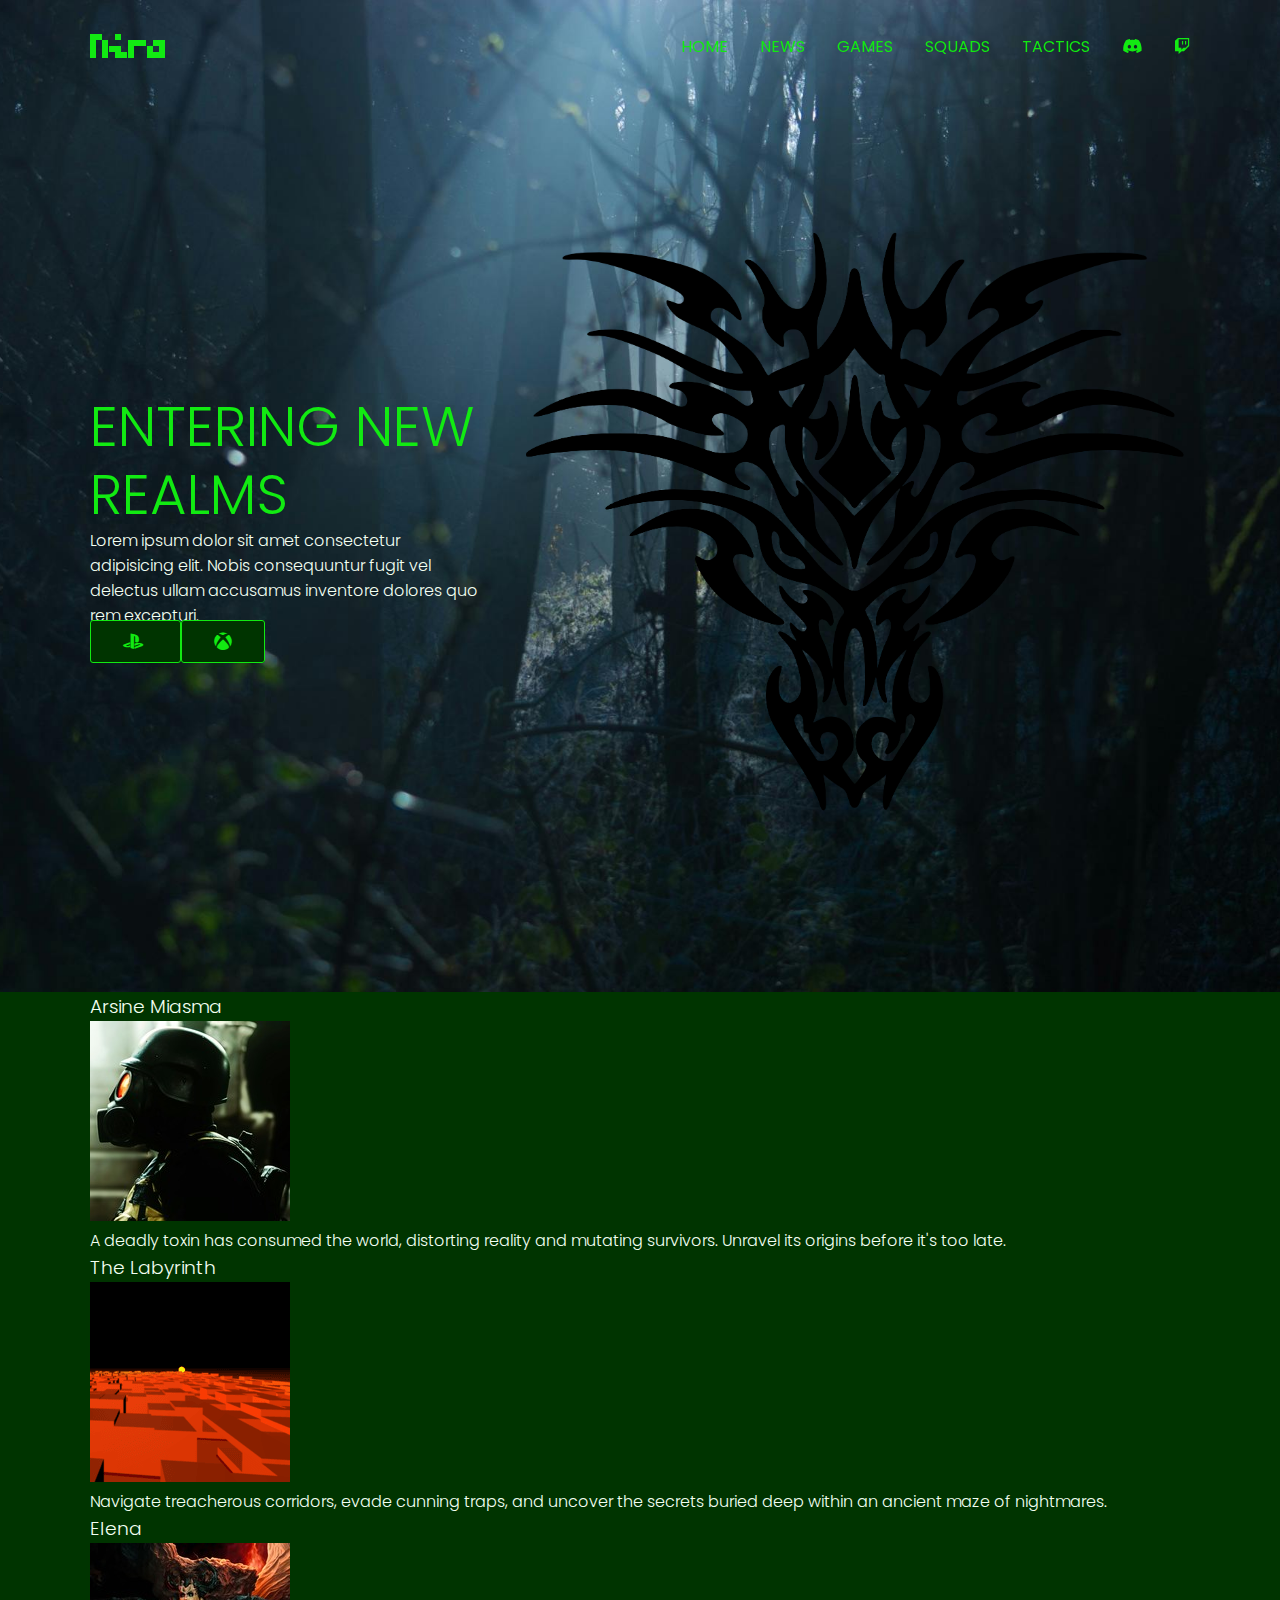
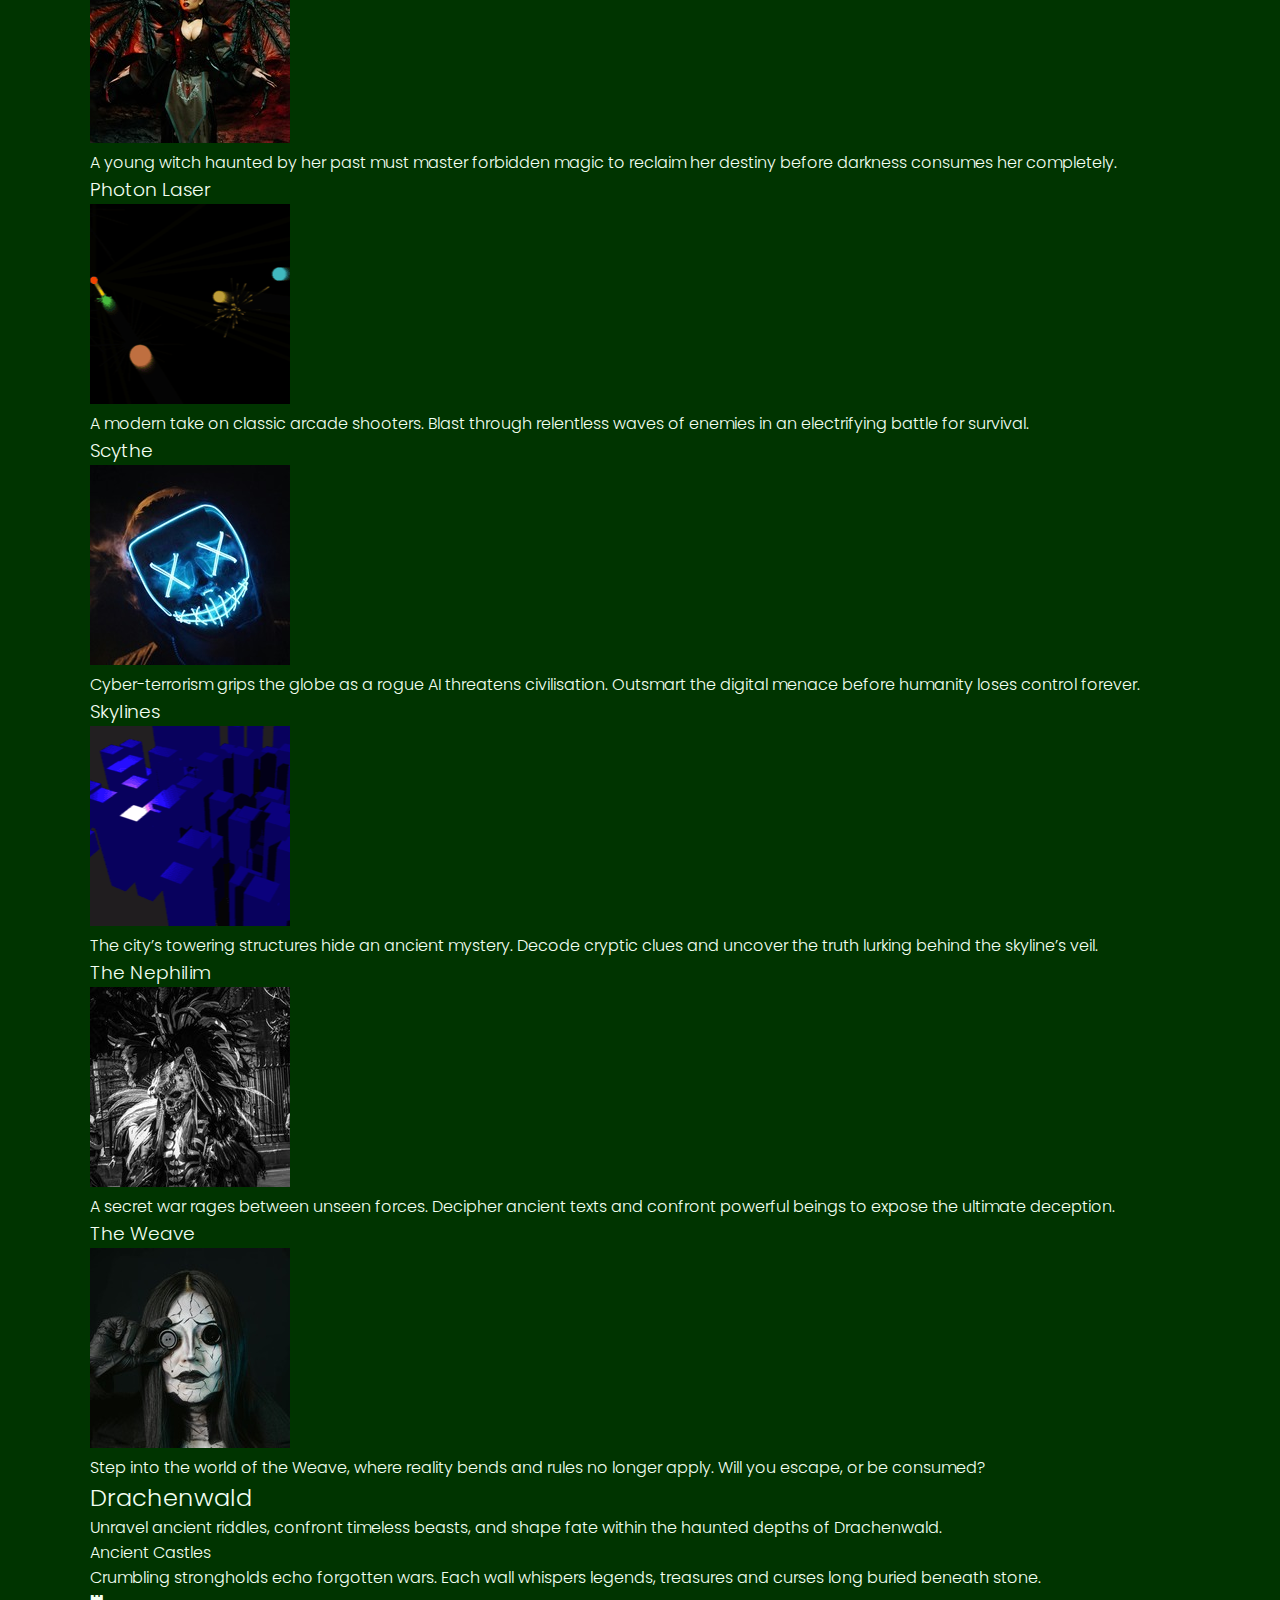
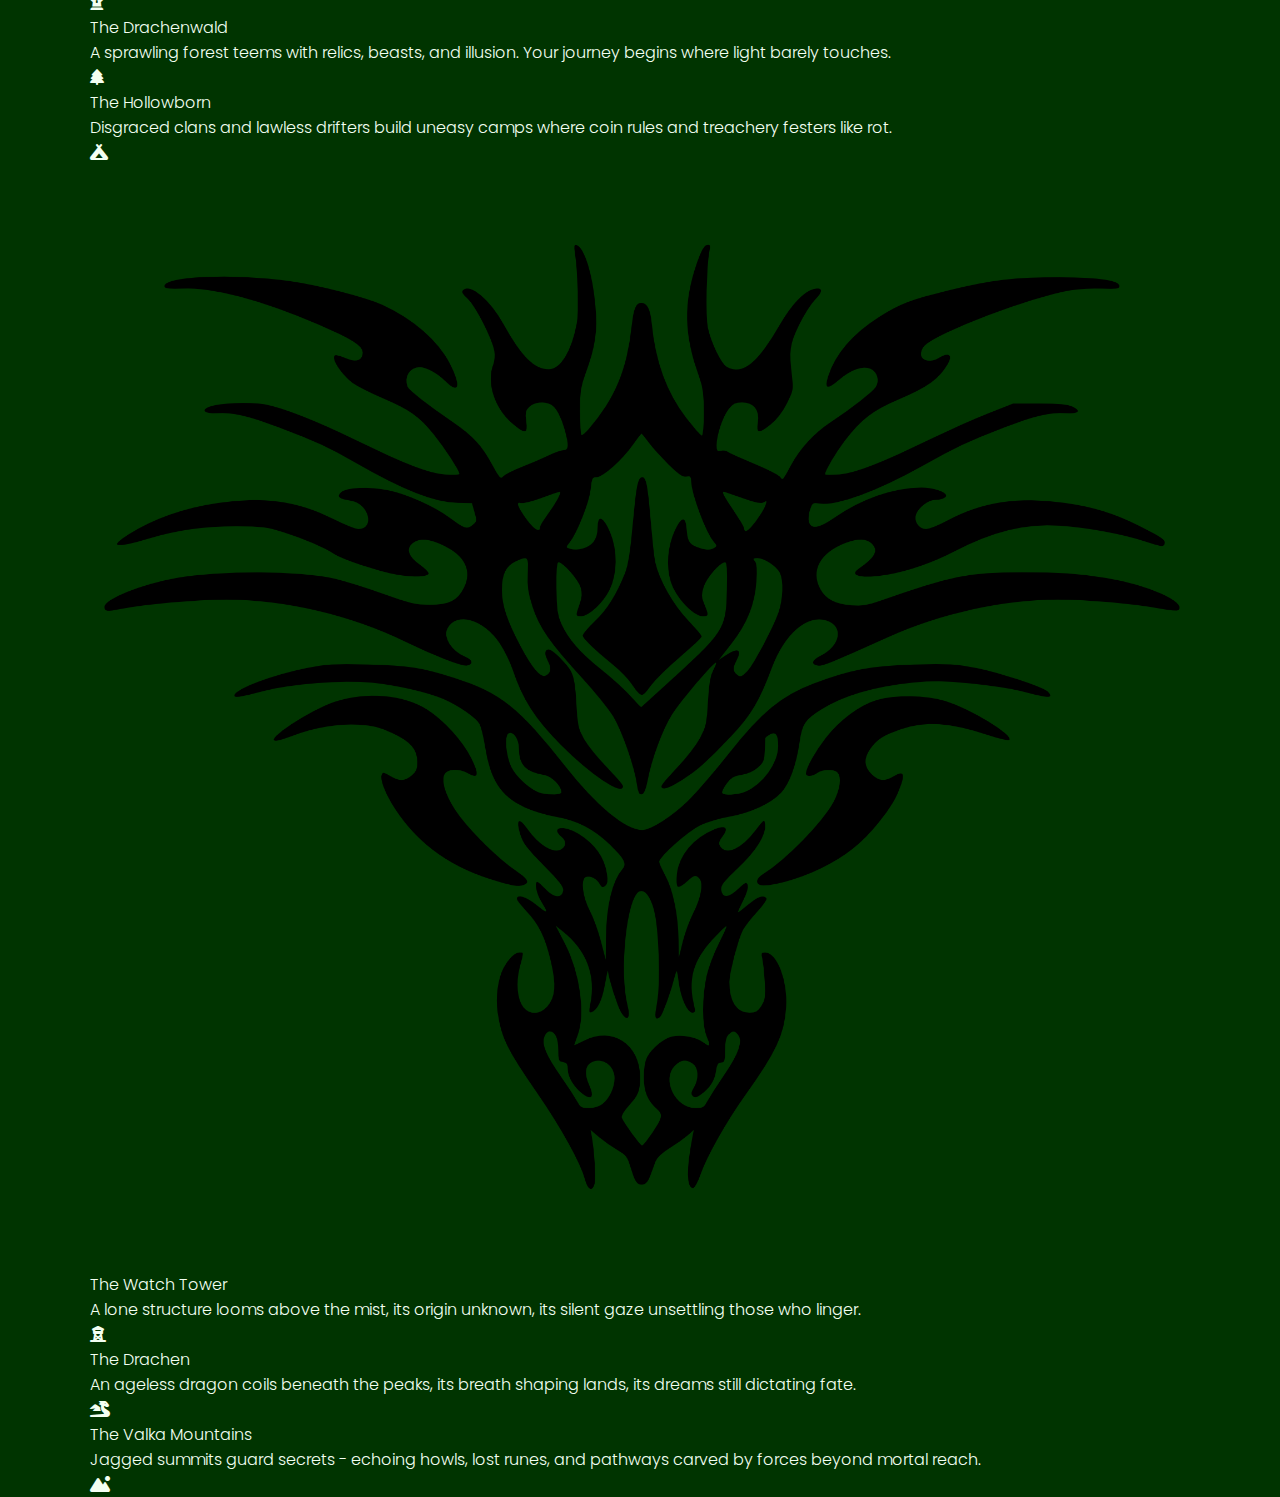
<file: index.html>
<!DOCTYPE html>
<html lang="en">
<head>
  <meta charset="UTF-8">
  <meta name="viewport" content="width=device-width, initial-scale=1.0">
  <link rel="stylesheet" href="https://cdnjs.cloudflare.com/ajax/libs/font-awesome/6.7.2/css/all.min.css"
    integrity="sha512-Evv84Mr4kqVGRNSgIGL/F/aIDqQb7xQ2vcrdIwxfjThSH8CSR7PBEakCr51Ck+w+/U6swU2Im1vVX0SVk9ABhg=="
    crossorigin="anonymous" referrerpolicy="no-referrer" />
  <link rel="icon" type="image/png" href="./images/billy.png">
  <link rel="stylesheet" href="styles.css">
  <title>Nira Interactive</title>
</head>
<body>
  <navbar class="navbar">
    <div class="navbar-container container">
      <div class="navbar-logo">
        <h1 class="logo">Nira</h1>
      </div>
      <div class="navbar-menu">
        <ul class="navbar-menu-list">
          <li class="navbar-menu-item">
            <a href="index.html" class="navbar-menu-link">Home</a>
          </li>
          <li class="navbar-menu-item">
            <a href="index.html#news" class="navbar-menu-link">News</a>
          </li>
          <li class="navbar-menu-item">
            <a href="index.html#games" class="navbar-menu-link">Games</a>
          </li>
          <li class="navbar-menu-item">
            <a href="index.html#squads" class="navbar-menu-link">Squads</a>
          </li>
          <li class="navbar-menu-item">
            <a href="index.html#tactics" class="navbar-menu-link">Tactics</a>
          </li>
          <li class="navbar-menu-item">
            <a href="index.html" class="navbar-menu-link">
              <i class="fa-brands fa-discord"></i>
            </a>
          </li>
          <li class="navbar-menu-item">
            <a href="index.html" class="navbar-menu-link">
              <i class="fa-brands fa-twitch"></i>
            </a>
          </li>
        </ul>
      </div>
      <div class="navbar-mobile-menu">
        <div class="navbar-mobile-menu-toggle">
          <i class="fa-solid fa-bars-staggered fa-2x"></i>
        </div>
        <div class="navbar-mobile-menu-items">
          <ul class="navbar-mobile-menu-list">
            <li class="navbar-mobile-menu-item">
              <a href="index.html" class="navbar-mobile-menu-link">Home</a>
            </li>
            <li class="navbar-mobile-menu-item">
              <a href="index.html#news" class="navbar-mobile-menu-link">News</a>
            </li>
            <li class="navbar-mobile-menu-item">
              <a href="index.html#games" class="navbar-mobile-menu-link">Games</a>
            </li>
            <li class="navbar-mobile-menu-item">
              <a href="index.html#squads" class="navbar-mobile-menu-link">Squads</a>
            </li>
            <li class="navbar-mobile-menu-item">
              <a href="index.html#tactics" class="navbar-mobile-menu-link">Tactics</a>
            </li>
            <li class="navbar-mobile-menu-item">
              <a href="index.html" class="navbar-mobile-menu-link">
                <i class="fa-brands fa-discord"></i>
              </a>
            </li>
            <li class="navbar-mobile-menu-item">
              <a href="index.html" class="navbar-mobile-menu-link">
                <i class="fa-brands fa-twitch"></i>
              </a>
            </li>
          </ul>
        </div>
      </div>
    </div>
  </navbar>

  <header class="hero">
    <div class="hero-container container">
      <div class="hero-content">
        <h1 class="hero-title">Entering New Realms</h1>
        <p class="hero-description">Lorem ipsum dolor sit amet consectetur adipisicing elit. Nobis consequuntur fugit vel delectus ullam accusamus inventore dolores quo rem excepturi.</p>
        <div class="hero-buttons">
          <a href="#games" class="hero-btn btn">
            <i class="fa-brands fa-playstation"></i>
          </a>
          <a href="#games" class="hero-btn btn">
            <i class="fa-brands fa-xbox"></i>
          </a>
        </div>
      </div>
      <div class="hero-image">
        <img src="./images/drachenwald.png" alt="Drachenwald">
      </div>
    </div>
  </header>

  <section class="games" id="games">
    <div class="games-container container">
      <div class="games-card">
        <div class="games-image">
          <h3 class="games-card-title">Arsine Miasma</h3>
          <img src="./images/games/Arsine-Miasma.jpg" alt="Arsine Miasma">
        </div>
        <div class="games-card-content">
          <p class="games-card-text">A deadly toxin has consumed the world, distorting reality and mutating survivors. Unravel its origins before it's too late.</p>
        </div>
      </div>
      <div class="games-card">
        <div class="games-image">
          <h3 class="games-card-title">The Labyrinth</h3>
          <img src="./images/games/The-Labyrinth.png" alt="The Labyrinth">
        </div>
        <div class="games-card-content">
          <p class="games-card-text">Navigate treacherous corridors, evade cunning traps, and uncover the secrets buried deep within an ancient maze of nightmares.</p>         
        </div>
      </div>
      <div class="games-card">
        <div class="games-image">
          <h3 class="games-card-title">Elena</h3>
          <img src="./images/games/Elena.jpg" alt="Elena">
        </div>
        <div class="games-card-content">
          <p class="games-card-text">A young witch haunted by her past must master forbidden magic to reclaim her destiny before darkness consumes her completely.</p> 
        </div>
      </div>
      <div class="games-card">
        <div class="games-image">
          <h3 class="games-card-title">Photon Laser</h3>
          <img src="./images/games/Photon-Laser.png" alt="Photon Laser">
        </div>
        <div class="games-card-content">
          <p class="games-card-text">A modern take on classic arcade shooters. Blast through relentless waves of enemies in an electrifying battle for survival.</p>
        </div>
      </div>
      <div class="games-card">
        <div class="games-image">
          <h3 class="games-card-title">Scythe</h3>
          <img src="./images/games/Scythe.jpg" alt="Scythe">
        </div>
        <div class="games-card-content">
          <p class="games-card-text">Cyber-terrorism grips the globe as a rogue AI threatens civilisation. Outsmart the digital menace before humanity loses control forever.</p>
        </div>
      </div>
      <div class="games-card">
        <div class="games-image">
          <h3 class="games-card-title">Skylines</h3>
          <img src="./images/games/Skylines.png" alt="Skylines">
        </div>
        <div class="games-card-content">
          <p class="games-card-text">The city’s towering structures hide an ancient mystery. Decode cryptic clues and uncover the truth lurking behind the skyline’s veil.</p>
        </div>
      </div>
      <div class="games-card">
        <div class="games-image">
          <h3 class="games-card-title">The Nephilim</h3>
          <img src="./images/games/The-Nephilim-.jpg" alt="The Nephilim">
        </div>
        <div class="games-card-content">
          <p class="games-card-text">A secret war rages between unseen forces. Decipher ancient texts and confront powerful beings to expose the ultimate deception.</p>
        </div>
      </div>
      <div class="games-card">
        <div class="games-image">
          <h3 class="games-card-title">The Weave</h3>
          <img src="./images/games/The-Weave.jpg" alt="The Weave">
        </div>
        <div class="games-card-content">
          <p class="games-card-text">Step into the world of the Weave, where reality bends and rules no longer apply. Will you escape, or be consumed?</p>
        </div>
      </div>
    </div>
  </section>
  
  <section class="features" id="features">
    <div class="features-container container">
      <div class="features-content">
        <h2 class="features-title">Drachenwald</h2>
        <p class="features-description">Unravel ancient riddles, confront timeless beasts, and shape fate within the haunted depths of Drachenwald.</p>
        <div class="features-grid">
          <div class="features-grid-column features-grid-column-left">
            <div class="features-grid-item">
              <div class="features-grid-item-text">
                <h4 class="features-grid-item-text-title">Ancient Castles</h4>
                <p class="features-grid-item-text-description">Crumbling strongholds echo forgotten wars. Each wall whispers legends, treasures and curses long buried beneath stone.</p>
              </div>
              <div class="features-grid-item-icon">
                <i class="fa-solid fa-chess-rook"></i>
              </div>
            </div>
            <div class="features-grid-item">
              <div class="features-grid-item-text">
                <h4 class="features-grid-item-text-title">The Drachenwald</h4>
                <p class="features-grid-item-text-description">A sprawling forest teems with relics, beasts, and illusion. Your journey begins where light barely touches.</p>
              </div>
              <div class="features-grid-item-icon">
                <i class="fa-solid fa-tree"></i>
              </div>
            </div>
            <div class="features-grid-item">
              <div class="features-grid-item-text">
                <h4 class="features-grid-item-text-title">The Hollowborn</h4>
                <p class="features-grid-item-text-description">Disgraced clans and lawless drifters build uneasy camps where coin rules and treachery festers like rot.</p>
              </div>
              <div class="features-grid-item-icon">
                <i class="fa-solid fa-campground"></i>
              </div>
            </div>
          </div>
          <div class="features-grid-column features-grid-column-centre">
            <img src="./images/drachenwald.png" alt="">
          </div>
          <div class="features-grid-column features-grid-column-right">
            <div class="features-grid-item">
              <div class="features-grid-item-text">
                <h4 class="features-grid-item-text-title">The Watch Tower</h4>
                <p class="features--grid-item-text-description">A lone structure looms above the mist, its origin unknown, its silent gaze unsettling those who linger.</p>
              </div>
              <div class="features-grid-item-icon">
                <i class="fa-solid fa-tower-observation"></i>
              </div>
            </div>
            <div class="features-grid-item">
              <div class="features-grid-item-text">
                <h4 class="features-grid-item-text-title">The Drachen</h4>
                <p class="features--grid-item-text-description">An ageless dragon coils beneath the peaks, its breath shaping lands, its dreams still dictating fate.</p>
              </div>
              <div class="features-grid-item-icon">
                <i class="fa-solid fa-dragon"></i>
              </div>
            </div>
            <div class="features-grid-item">
              <div class="features-grid-item-text">
                <h4 class="features-grid-item-text-title">The Valka Mountains</h4>
                <p class="features-grid-item-text-description">Jagged summits guard secrets - echoing howls, lost runes, and pathways carved by forces beyond mortal reach.</p>
              </div>
              <div class="features-grid-item-icon">
                <i class="fa-solid fa-mountain-sun"></i>
              </div>
            </div>
          </div>
        </div>
      </div>
    </div>
  </section>
  <script src="./script.js"></script>
</body>
</html>
</file>
<file: styles.css>
@import url('https://fonts.googleapis.com/css2?family=Bytesized&family=Poppins:ital,wght@0,100;0,200;0,300;0,400;0,500;0,600;0,700;0,800;0,900;1,100;1,200;1,300;1,400;1,500;1,600;1,700;1,800;1,900&display=swap');

* {
  margin: 0;
  padding: 0;
  box-sizing: border-box;
  font-family: 'Poppins', sans-serif;
  font-weight: 300;
  list-style: none;
  text-decoration: none;
}

:root {
  --prime: #12ea12;
  --prime-dark: #003400;
  --support-gold: #ffd700; 
  --support-orange: #ff4500; 
  --dark: #111;
  --light: #f3fff2;
  --grey-dark: #333;
  --grey-medium: #898989;
  --grey-light: #ccc;
  --grey-light-extra: #eee;
  --transition: all 0.5s ease-in-out;
}

html, body {
  background-color: var(--prime-dark);
  color: var(--light);
}

a {
  color: var(--prime);
  text-transform: uppercase;
  font-weight: 400;
}

img {
  max-width: 100%;
}

.container {
  max-width: 1100px;
  margin: 0 auto
}

.btn {
  padding: 0.5rem 2rem;
  color: var(--prime);
  background-color: var(--prime-dark);
  border: 1px solid var(--prime);
  border-radius: 3px;
  font-weight: 500;
  font-size: 18px;
  text-transform: uppercase;
  cursor: pointer;
  transition: var(--transition);  
}

.btn:hover {
  color: var(--prime-dark); 
  background-color: var(--prime);
}

.logo {
  font-family: 'Bytesized', sans-serif;
  font-size: 3rem;
  letter-spacing: -5px;
  color: var(--prime);
}

.navbar {
  padding: 1rem 2rem;
  position: fixed;
  top: 0;
  right: 0;
  left: 0;
  z-index: 1000;
  background-color: transparent;
  transition: var(--transition);
}

.navbar.navbar-scroll {
  background-color: rgba(0, 52, 0, 0.8);
  backdrop-filter: blur(10px);
}

.navbar-container {
  display: flex;
  justify-content: space-between;
  align-items: center;
}

.navbar-menu-list {
  display: flex;
  align-items: center;
  gap: 2rem;
}

.navbar-menu-link,
.navbar-mobile-menu-link {
  transition: var(--transition);
}

.navbar-menu-link:hover,
.navbar-mobile-menu-link:hover {
  color: var(--support-gold);
}

.navbar-mobile-menu {
  display: none;
  cursor: pointer;
}
.navbar-mobile-menu-toggle {
  color: var(--prime);
}

.navbar-mobile-menu-items {
  position: absolute;
  top: 100%;
  left: 0;
  width: 100%;
  background: var(--prime-dark);
  opacity: 0.95;
  padding: 3rem 2rem;
  text-align: center;
  box-shadow: 0 2px 5px rgba(255, 255, 255, 0.1);
  border-top: 1px solid rgba(255, 255, 255, 0.1);
  transition: transform 0.5s ease-in-out;
}

.navbar-mobile-menu-list {
  display: flex;
  flex-direction: column;
  gap: 2rem;
  font-size: 1.2rem;
}

.navbar-mobile-menu-items {
  transform: translateX(100%);
}

.navbar-mobile-menu-items.active {
  transform: translateX(0);
}

.hero {
  background: #000 url('./images/hero.jpg') center center/cover no-repeat;
  padding: 11.5rem 2rem 8rem
}

.hero-container {
  display: flex;
  justify-content: space-between;
  align-items: center;
  gap: 2rem;
}

.hero-content {
  max-width: 500px;
}

.hero-title {
  font-size: 3.5rem;
  text-transform: uppercase;
  line-height: 1.2;
  color: var(--prime);
}


@media (max-width: 992px) {

}

@media (max-width: 768px) {
  .navbar-menu {
    display: none;
  }
  .navbar-mobile-menu {
    display: block;
  }
}
</file>
